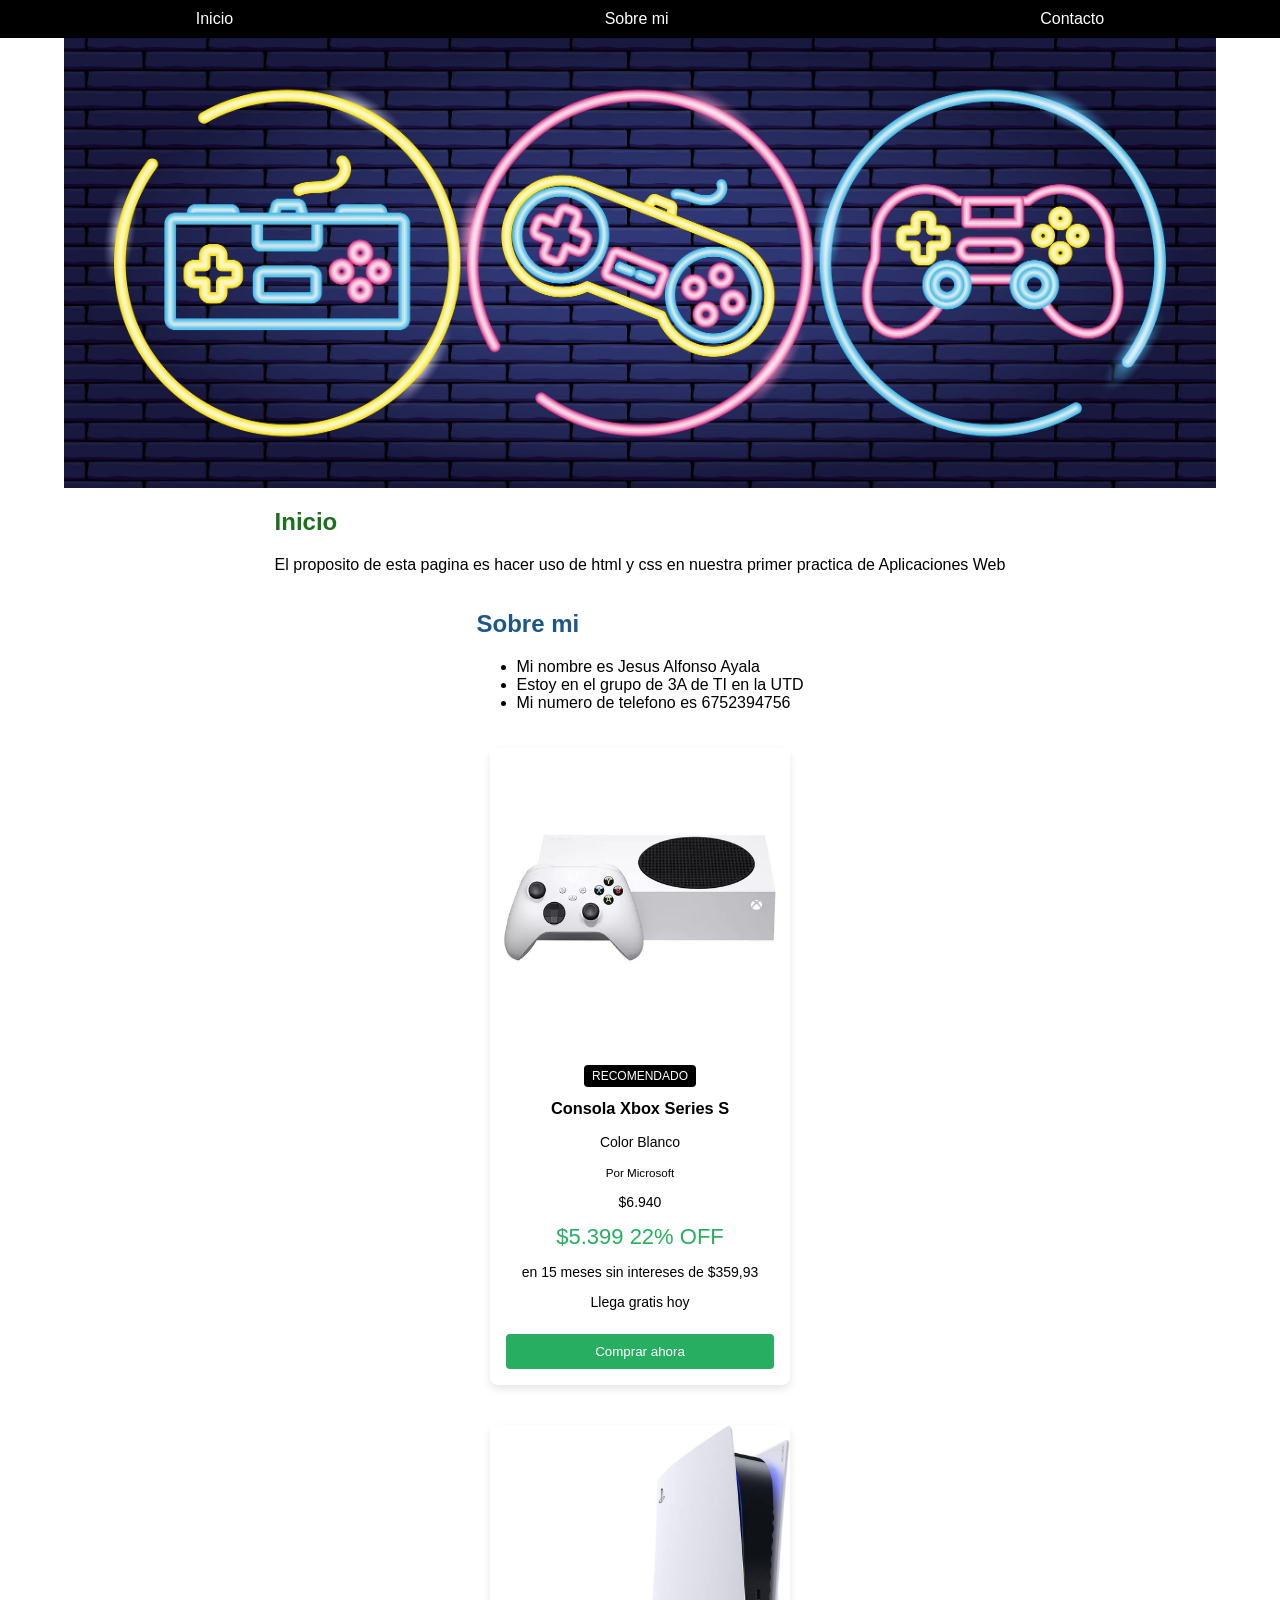
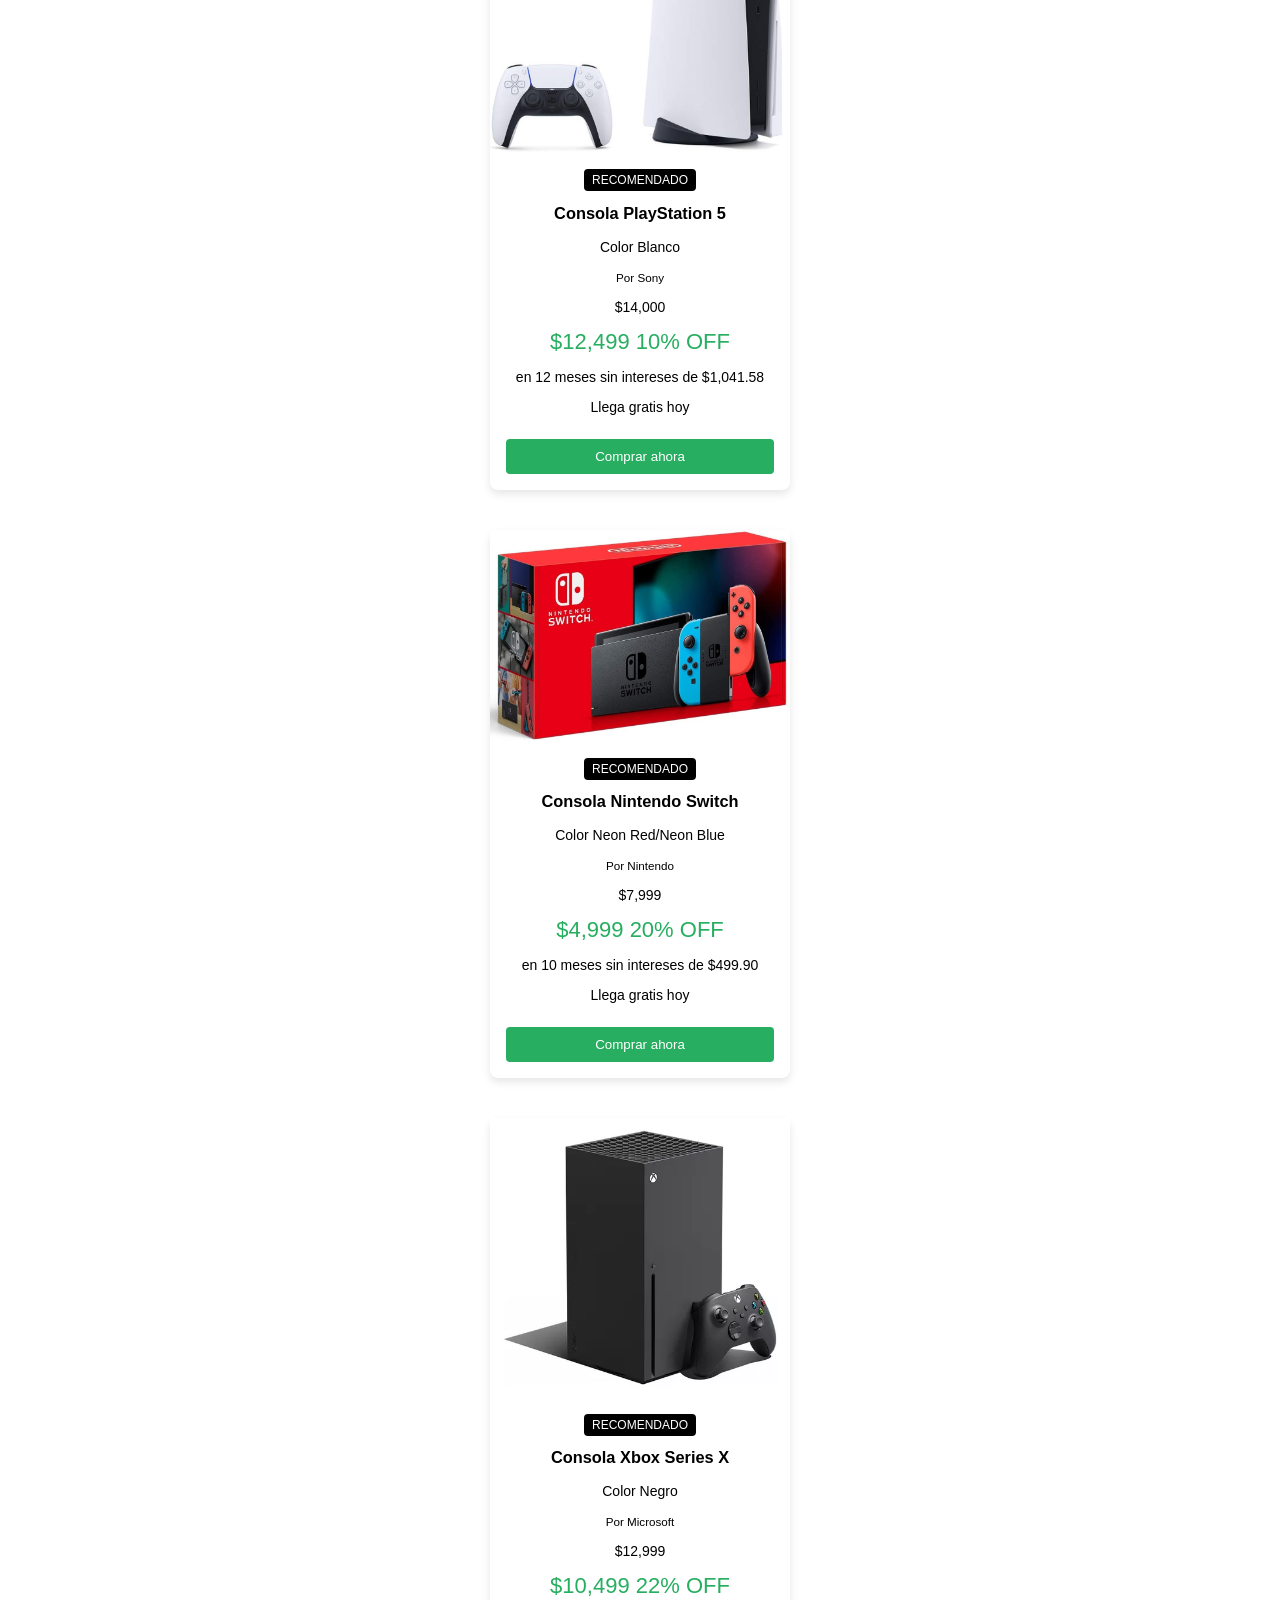
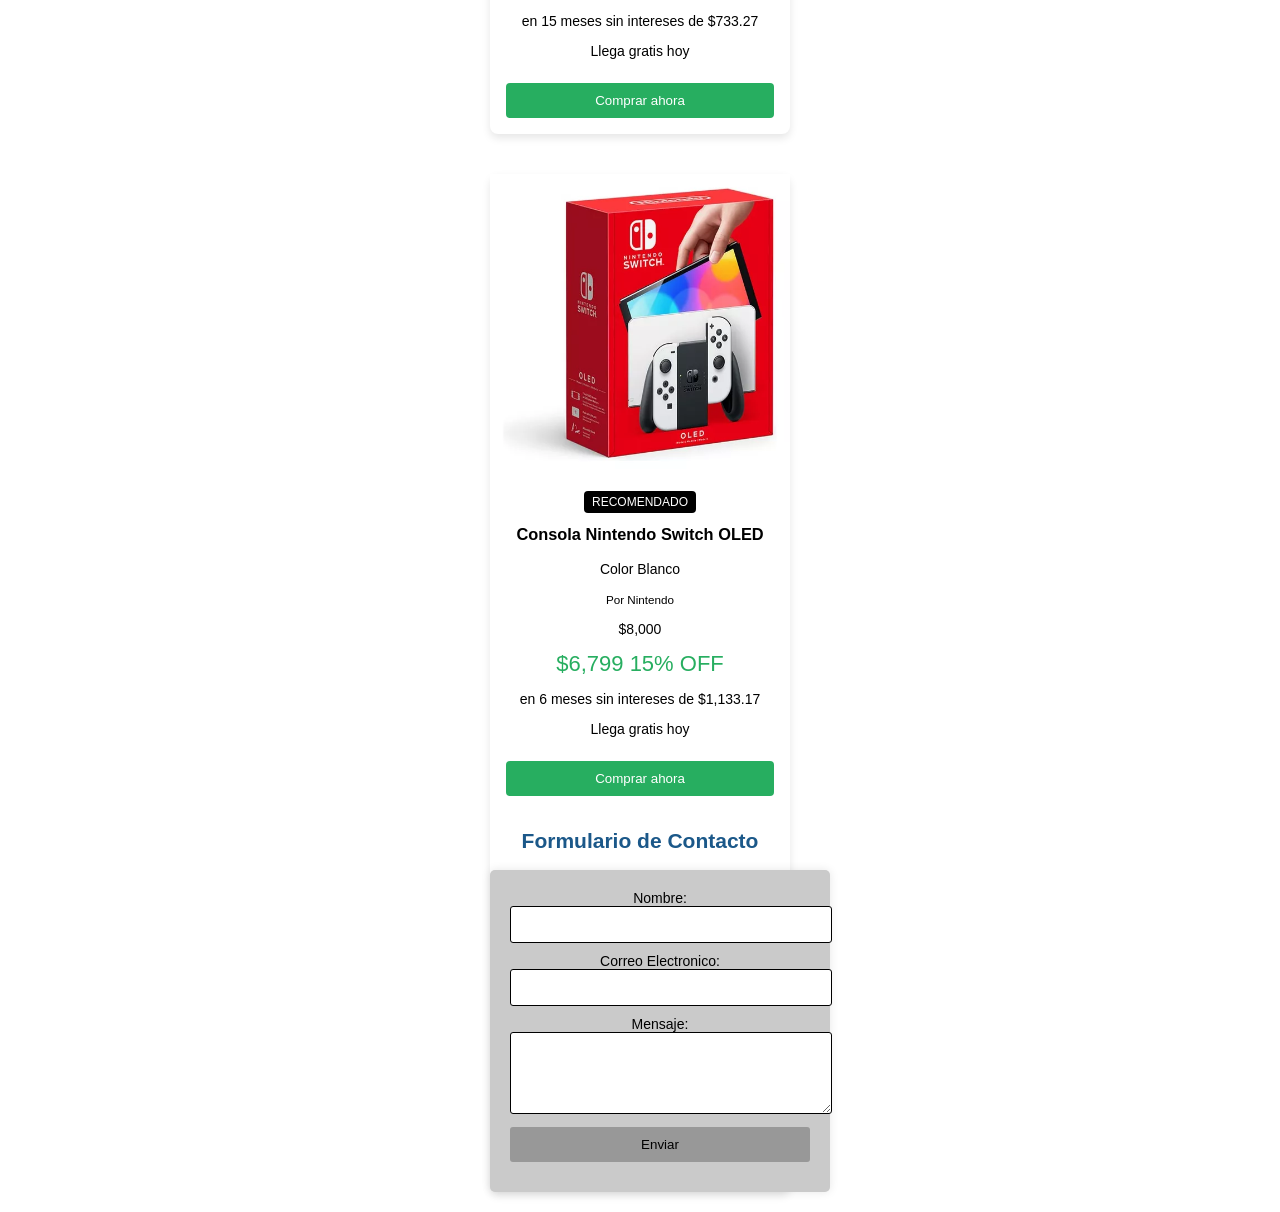
<file: index.html>
<!DOCTYPE html>
<html lang="es">
<head>
    <meta charset="UTF-8">
    <meta name="viewport" content="width=device-width, initial-scale=1.0">
    <title>Practica 1 Aplicaciones Web</title>
    <link rel="stylesheet" href="styles.css">
</head>
<body>

    <!-- Barra de navegación -->
    <nav>
        <ul>
            <li><a href="#">Inicio</a></li>
            <li><a href="#">Sobre mi</a></li>
            <li><a href="#">Contacto</a></li>
        </ul>
    </nav>

    <!-- Contenedor principal -->
    <div class="main-content">
        <div class="carousel-container">
            <div class="carousel">
                <div class="slides fade">
                    <img src="Imagenes/Portada1.jpg" alt="Portada 1">
                </div>
                <div class="slides fade">
                    <img src="Imagenes/Portada2.jpg" alt="Portada 2">
                </div>
                <div class="slides fade">
                    <img src="Imagenes/Portada3.jpg" alt="Portada 3">
                </div>
            </div>
        </div>

        <!-- Sección principal -->
        <section>
            <h1>Inicio</h1>
            <p>El proposito de esta pagina es hacer uso de html y css en nuestra primer practica de Aplicaciones Web</p>
        </section>

        <!-- Sección "Sobre mí" -->
        <section>
            <h2>Sobre mi</h2>
            <ul>
                <li>Mi nombre es Jesus Alfonso Ayala</li>
                <li>Estoy en el grupo de 3A de TI en la UTD</li>
                <li>Mi numero de telefono es 6752394756</li>
            </ul>
        </section>

        <!-- Galería de productos -->
        <section id="galeria-de-productos">
            <div class="product-card">
                <div class="product-image">
                    <img src="Imagenes/Xbox.jpg" alt="Consola Xbox Series S">
                </div>
                <div class="product-details">
                    <span class="recommended">RECOMENDADO</span>
                    <h3>Consola Xbox Series S</h3>
                    <p>Color Blanco</p>
                    <p><small>Por Microsoft</small></p>
                    <p class="original-price">$6.940</p>
                    <p class="current-price">$5.399 <span class="discount">22% OFF</span></p>
                    <p class="installments">en 15 meses sin intereses de $359,93</p>
                    <p class="shipping"><span class="free-shipping">Llega gratis hoy</span> </p>
                    <button class="buy-button">Comprar ahora</button>
                </div>
            </div>
        </section>
                    <div class="product-card">
                        <div class="product-image">
                            <img src="Imagenes/PS5.jpg" alt="Consola PlayStation 5">
                        </div>
                        <div class="product-details">
                            <span class="recommended">RECOMENDADO</span>
                            <h3>Consola PlayStation 5</h3>
                            <p>Color Blanco</p>
                            <p><small>Por Sony</small></p>
                            <p class="original-price">$14,000</p>
                            <p class="current-price">$12,499 <span class="discount">10% OFF</span></p>
                            <p class="installments">en 12 meses sin intereses de $1,041.58</p>
                            <p class="shipping"><span class="free-shipping">Llega gratis hoy</span> </p>
                            <button class="buy-button">Comprar ahora</button>
                        </div>
                    </div>
        
                    <!-- Producto 3 -->
                    <div class="product-card">
                        <div class="product-image">
                            <img src="Imagenes/NSwitch.jpg" alt="Nintendo Switch">
                        </div>
                        <div class="product-details">
                            <span class="recommended">RECOMENDADO</span>
                            <h3>Consola Nintendo Switch</h3>
                            <p>Color Neon Red/Neon Blue</p>
                            <p><small>Por Nintendo</small></p>
                            <p class="original-price">$7,999</p>
                            <p class="current-price">$4,999 <span class="discount">20% OFF</span></p>
                            <p class="installments">en 10 meses sin intereses de $499.90</p>
                            <p class="shipping"><span class="free-shipping">Llega gratis hoy</span> </p>
                            <button class="buy-button">Comprar ahora</button>
                        </div>
                    </div>
        
                    <!-- Producto 4 -->
                    <div class="product-card">
                        <div class="product-image">
                            <img src="Imagenes/Xbox X.jpg" alt="Xbox Series X'">
                        </div>
                        <div class="product-details">
                            <span class="recommended">RECOMENDADO</span>
                            <h3>Consola Xbox Series X</h3>
                            <p>Color Negro</p>
                            <p><small>Por Microsoft</small></p>
                            <p class="original-price">$12,999</p>
                            <p class="current-price">$10,499 <span class="discount">22% OFF</span></p>
                            <p class="installments">en 15 meses sin intereses de $733.27</p>
                            <p class="shipping"><span class="free-shipping">Llega gratis hoy</span> </p>
                            <button class="buy-button">Comprar ahora</button>
                        </div>
                    </div>
        
                    <!-- Producto 5 -->
                    <div class="product-card">
                        <div class="product-image">
                            <img src="Imagenes/NSwitch OLED.jpg" alt="Nintendo Switch OLED">
                        </div>
                        <div class="product-details">
                            <span class="recommended">RECOMENDADO</span>
                            <h3>Consola Nintendo Switch OLED</h3>
                            <p>Color Blanco</p>
                            <p><small>Por Nintendo</small></p>
                            <p class="original-price">$8,000</p>
                            <p class="current-price">$6,799 <span class="discount">15% OFF</span></p>
                            <p class="installments">en 6 meses sin intereses de $1,133.17</p>
                            <p class="shipping"><span class="free-shipping">Llega gratis hoy</span> </p>
                            <button class="buy-button">Comprar ahora</button>
                        </div>

                        <!-- Formulario de contacto -->
        <section>
            <h2>Formulario de Contacto</h2>
            <form action="#" method="post">
                <label for="name">Nombre:</label>
                <input type="text" id="name" name="name" required>
                <br>
                <label for="email">Correo Electronico:</label>
                <input type="email" id="email" name="email" required>
                <br>
                <label for="message">Mensaje:</label>
                <textarea id="message" name="message" rows="4"></textarea>
                <br>
                <input type="submit" value="Enviar">
            </form>
        </section>
    </div>

    <script src="script.js"></script>
</body>
</html>
</file>
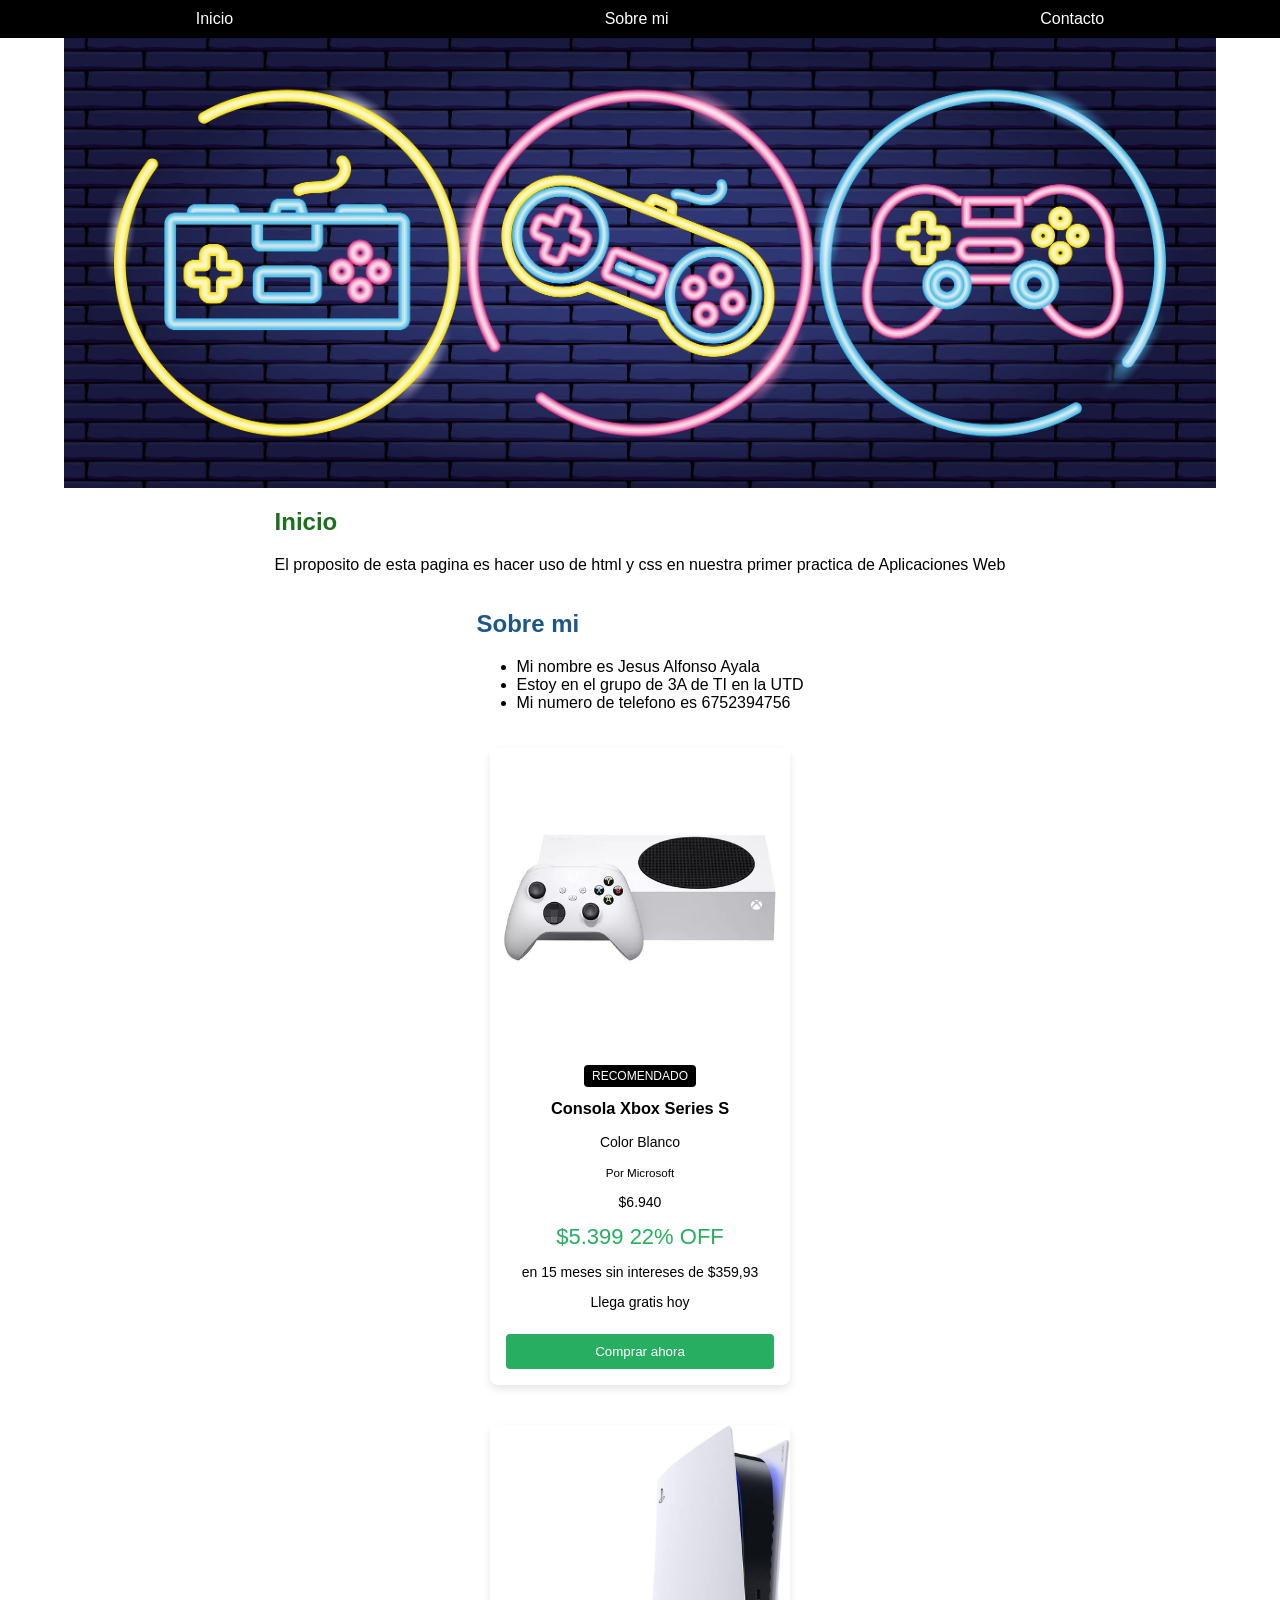
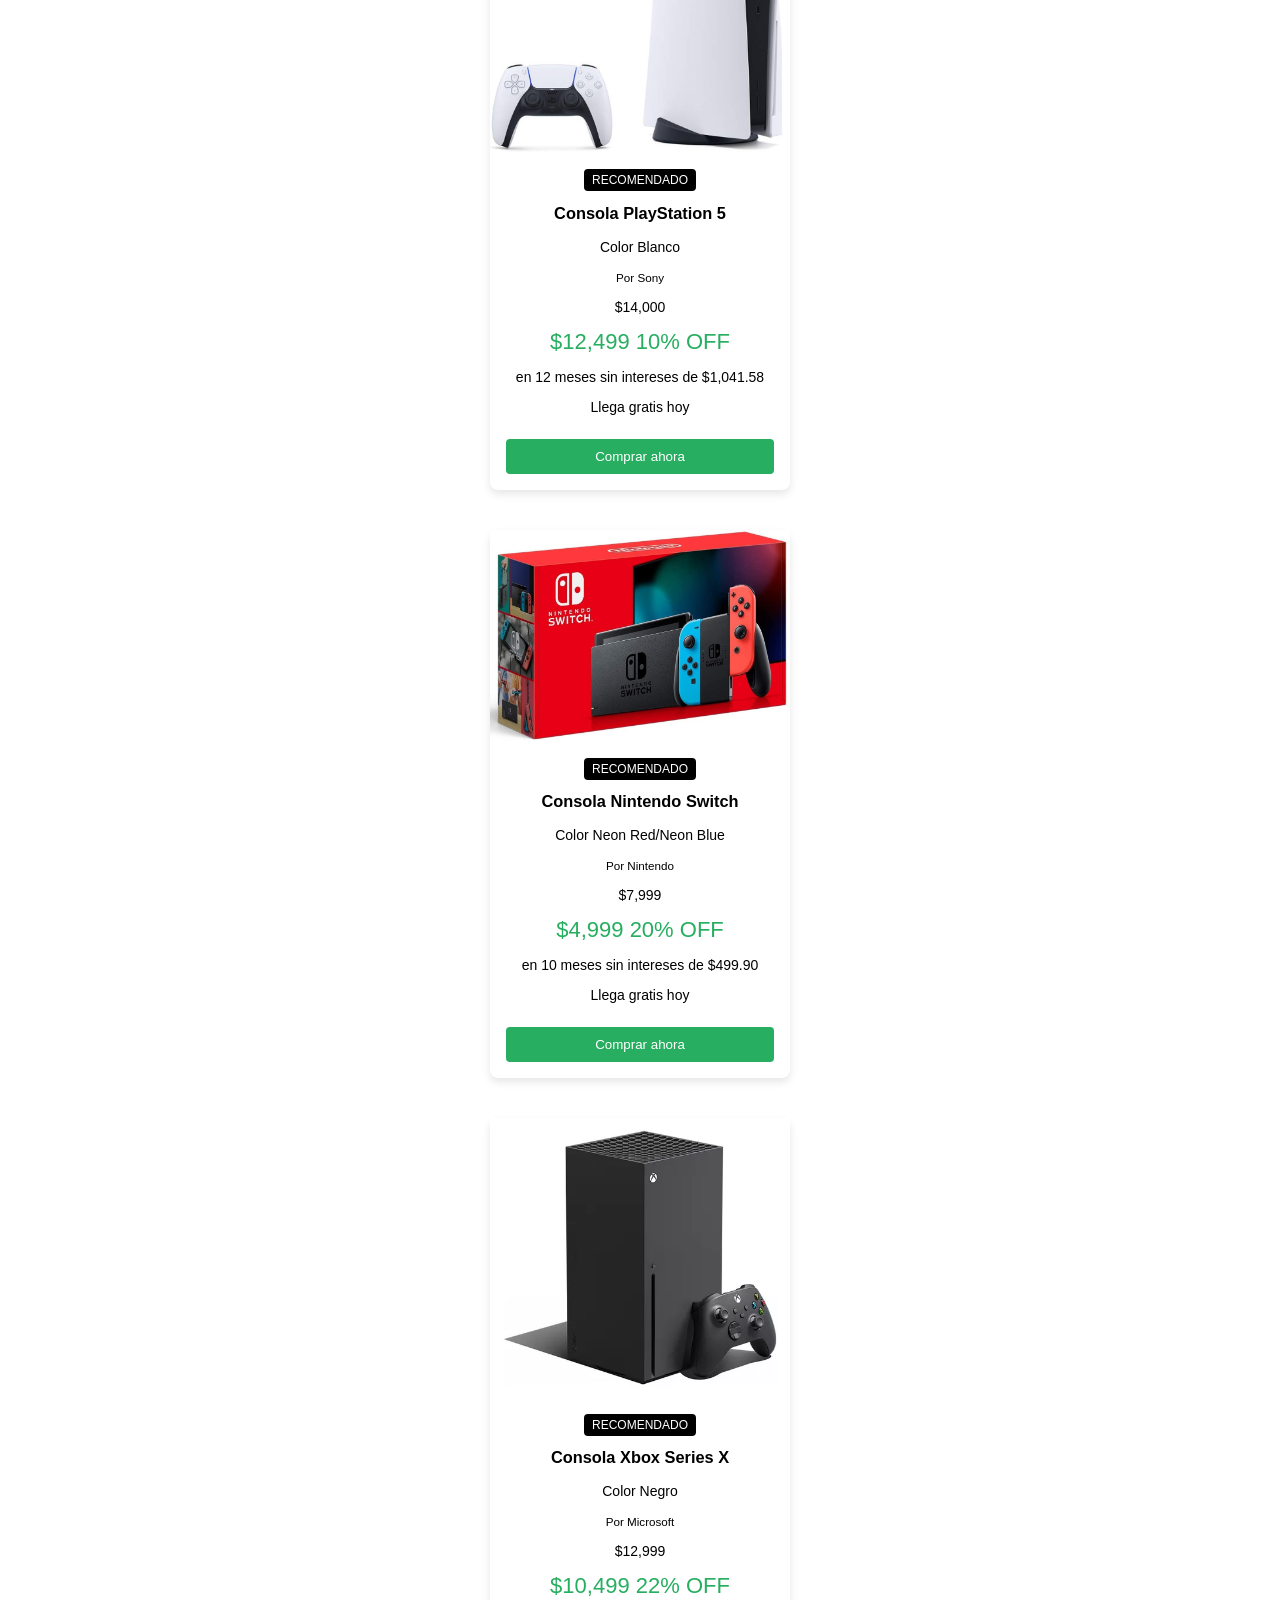
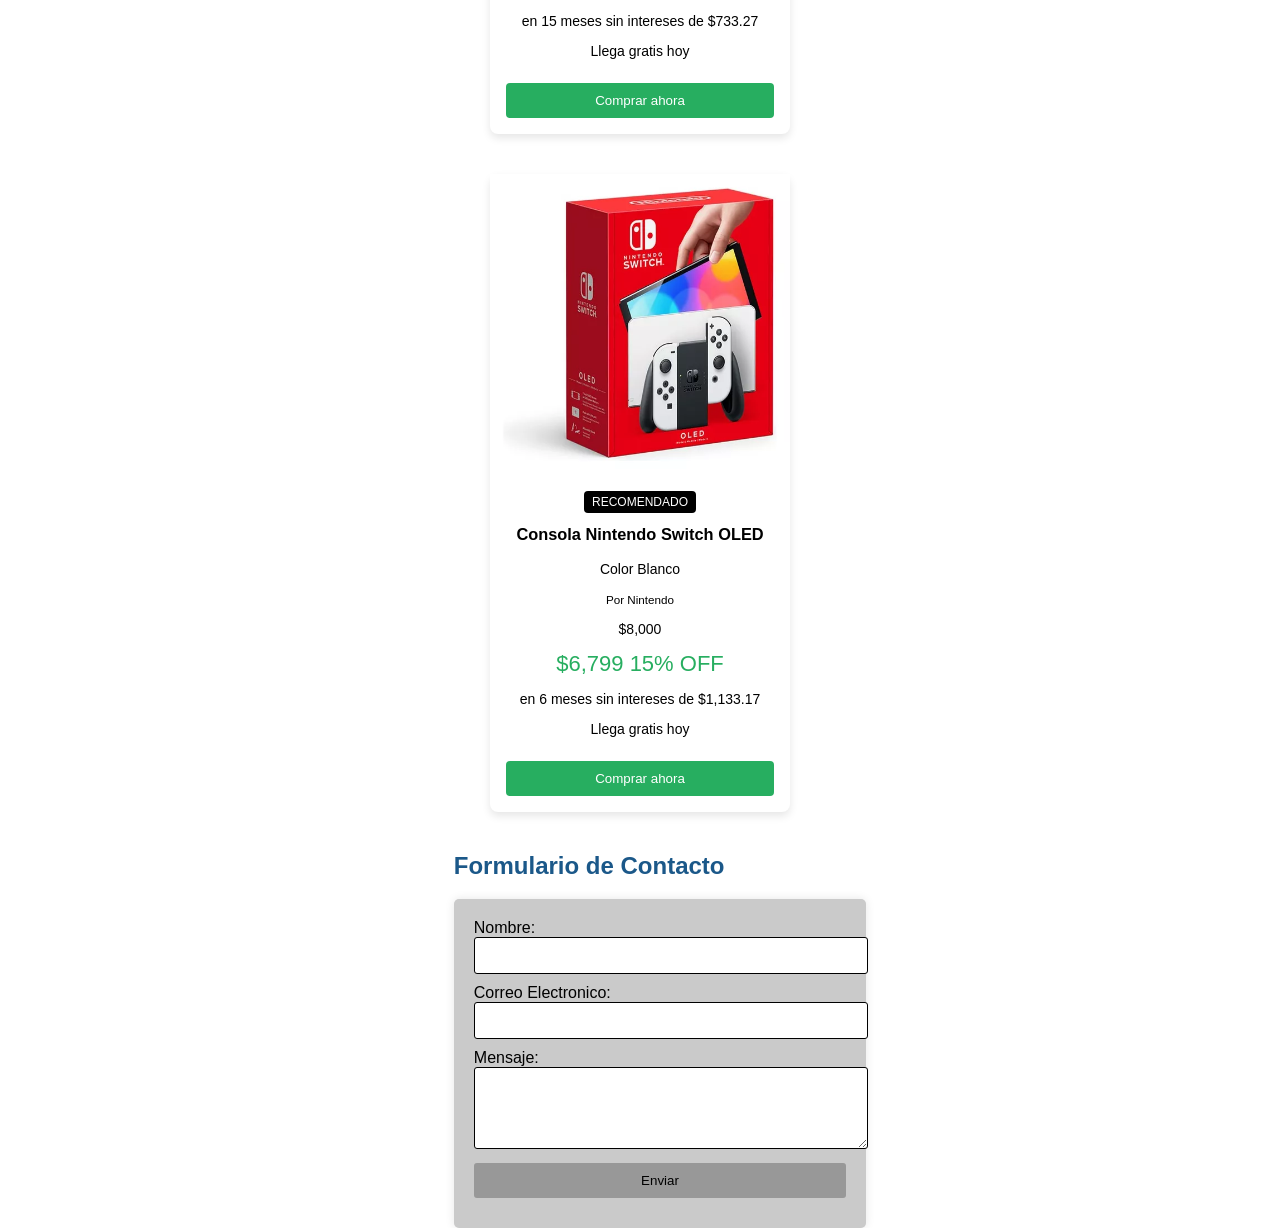
<file: ProyectoAW/productos/Templates/index.html>
<!DOCTYPE html>
<html lang="es">
<head>
    <meta charset="UTF-8">
    <meta name="viewport" content="width=device-width, initial-scale=1.0">
    <title>Practica 1 Aplicaciones Web</title>
    <link rel="stylesheet" href="styles.css">
</head>
<body>

    <!-- Barra de navegación -->
    <nav>
        <ul>
            <li><a href="#">Inicio</a></li>
            <li><a href="#">Sobre mi</a></li>
            <li><a href="#">Contacto</a></li>
        </ul>
    </nav>

    <!-- Contenedor principal -->
    <div class="main-content">
        <div class="carousel-container">
            <div class="carousel">
                <div class="slides fade">
                    <img src="Imagenes/Portada1.jpg" alt="Portada 1">
                </div>
                <div class="slides fade">
                    <img src="Imagenes/Portada2.jpg" alt="Portada 2">
                </div>
                <div class="slides fade">
                    <img src="Imagenes/Portada3.jpg" alt="Portada 3">
                </div>
            </div>
        </div>

        <!-- Sección principal -->
        <section>
            <h1>Inicio</h1>
            <p>El proposito de esta pagina es hacer uso de html y css en nuestra primer practica de Aplicaciones Web</p>
        </section>

        <!-- Sección "Sobre mí" -->
        <section>
            <h2>Sobre mi</h2>
            <ul>
                <li>Mi nombre es Jesus Alfonso Ayala</li>
                <li>Estoy en el grupo de 3A de TI en la UTD</li>
                <li>Mi numero de telefono es 6752394756</li>
            </ul>
        </section>

        <!-- Galería de productos -->
<!-- Producto 1 -->
<div class="product-card">
    <div class="product-image">
        <img src="Imagenes/Xbox.jpg" alt="Consola Xbox Series S">
    </div>
    <div class="product-details">
        <span class="recommended">RECOMENDADO</span>
        <h3>Consola Xbox Series S</h3>
        <p>Color Blanco</p>
        <p><small>Por Microsoft</small></p>
        <p class="original-price">$6.940</p>
        <p class="current-price">$5.399 <span class="discount">22% OFF</span></p>
        <p class="installments">en 15 meses sin intereses de $359,93</p>
        <p class="shipping"><span class="free-shipping">Llega gratis hoy</span> </p>
        <button class="buy-button" onclick="location.href='xbox-series-s.html'">Comprar ahora</button>
    </div>
</div>

<!-- Producto 2 -->
<div class="product-card">
    <div class="product-image">
        <img src="Imagenes/PS5.jpg" alt="Consola PlayStation 5">
    </div>
    <div class="product-details">
        <span class="recommended">RECOMENDADO</span>
        <h3>Consola PlayStation 5</h3>
        <p>Color Blanco</p>
        <p><small>Por Sony</small></p>
        <p class="original-price">$14,000</p>
        <p class="current-price">$12,499 <span class="discount">10% OFF</span></p>
        <p class="installments">en 12 meses sin intereses de $1,041.58</p>
        <p class="shipping"><span class="free-shipping">Llega gratis hoy</span> </p>
        <button class="buy-button" onclick="location.href='ps5.html'">Comprar ahora</button>
    </div>
</div>

<!-- Producto 3 -->
<div class="product-card">
    <div class="product-image">
        <img src="Imagenes/NSwitch.jpg" alt="Nintendo Switch">
    </div>
    <div class="product-details">
        <span class="recommended">RECOMENDADO</span>
        <h3>Consola Nintendo Switch</h3>
        <p>Color Neon Red/Neon Blue</p>
        <p><small>Por Nintendo</small></p>
        <p class="original-price">$7,999</p>
        <p class="current-price">$4,999 <span class="discount">20% OFF</span></p>
        <p class="installments">en 10 meses sin intereses de $499.90</p>
        <p class="shipping"><span class="free-shipping">Llega gratis hoy</span> </p>
        <button class="buy-button" onclick="location.href='nintendo-switch.html'">Comprar ahora</button>
    </div>
</div>

<!-- Producto 4 -->
<div class="product-card">
    <div class="product-image">
        <img src="Imagenes/Xbox X.jpg" alt="Xbox Series X'">
    </div>
    <div class="product-details">
        <span class="recommended">RECOMENDADO</span>
        <h3>Consola Xbox Series X</h3>
        <p>Color Negro</p>
        <p><small>Por Microsoft</small></p>
        <p class="original-price">$12,999</p>
        <p class="current-price">$10,499 <span class="discount">22% OFF</span></p>
        <p class="installments">en 15 meses sin intereses de $733.27</p>
        <p class="shipping"><span class="free-shipping">Llega gratis hoy</span> </p>
        <button class="buy-button" onclick="location.href='xbox-series-x.html'">Comprar ahora</button>
    </div>
</div>

<!-- Producto 5 -->
<div class="product-card">
    <div class="product-image">
        <img src="Imagenes/NSwitch OLED.jpg" alt="Nintendo Switch OLED">
    </div>
    <div class="product-details">
        <span class="recommended">RECOMENDADO</span>
        <h3>Consola Nintendo Switch OLED</h3>
        <p>Color Blanco</p>
        <p><small>Por Nintendo</small></p>
        <p class="original-price">$8,000</p>
        <p class="current-price">$6,799 <span class="discount">15% OFF</span></p>
        <p class="installments">en 6 meses sin intereses de $1,133.17</p>
        <p class="shipping"><span class="free-shipping">Llega gratis hoy</span> </p>
        <button class="buy-button" onclick="location.href='nintendo-switch-oled.html'">Comprar ahora</button>
    </div>
</div>

                        <!-- Formulario de contacto -->
        <section>
            <h2>Formulario de Contacto</h2>
            <form action="#" method="post">
                <label for="name">Nombre:</label>
                <input type="text" id="name" name="name" required>
                <br>
                <label for="email">Correo Electronico:</label>
                <input type="email" id="email" name="email" required>
                <br>
                <label for="message">Mensaje:</label>
                <textarea id="message" name="message" rows="4"></textarea>
                <br>
                <input type="submit" value="Enviar">
            </form>
        </section>
    </div>

    <script src="script.js"></script>
</body>
</html>
</file>
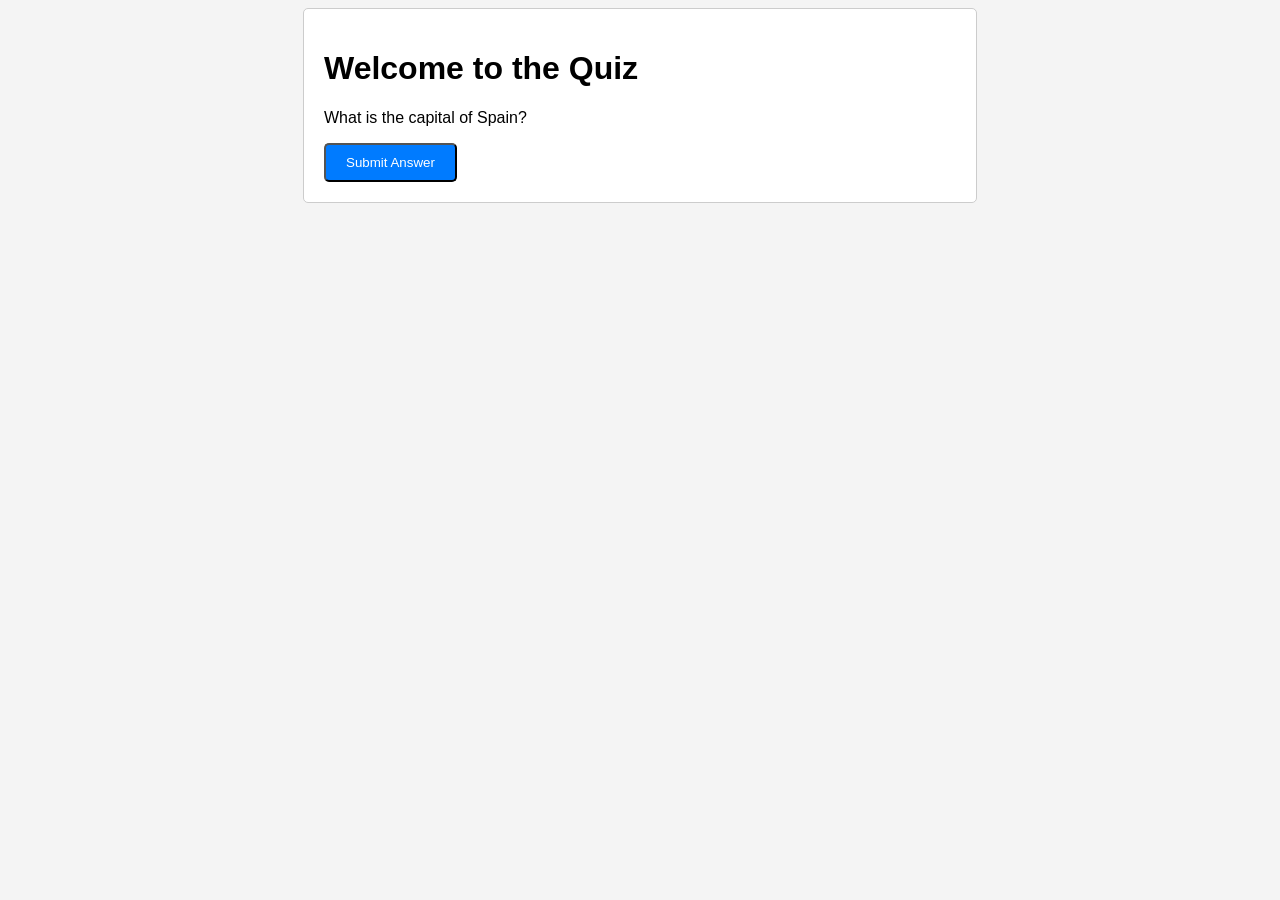
<file: Untitled-1.html>
<!DOCTYPE html>
<html lang="en">
<head>
    <meta charset="UTF-8">
    <meta name="viewport" content="width=device-width, initial-scale=1.0">
    <title> HTML y JavaScript Diagnostico</title>
    <style>
        /* Pregunta: ¿Qué propiedad CSS se usa para cambiar el color de fondo de un elemento? */
        body {
            background-color: #f4f4f4;
            font-family: Arial, sans-serif;
        }

        /* Pregunta: ¿Cómo se centra un div dentro de su contenedor padre horizontalmente? */
        #container {
            width: 50%;
            margin: 0 auto;
            padding: 20px;
            background-color: #fff;
            border: 1px solid #cccccc;
            border-radius: 5px;
        }

        /* Pregunta: ¿Cuál es la diferencia entre 'id' y 'class' en CSS? */
        .button {
            display: inline-block;
            padding: 10px 20px;
            color: #fff;
            background-color: #007bff;
            text-align: center;
            border-radius: 5px;
            text-decoration: none;
            cursor: pointer;
        }
    </style>
</head>
<body>

    <div id="container">
        <h1>Welcome to the Quiz</h1>
        <p id="question">What is the capital of France?</p>
        <button class="button" onclick="checkAnswer()">Submit Answer</button>
    </div>

    <script>
        /* Pregunta: ¿Cuál es la función de 'document.getElementById' en JavaScript? */
        function checkAnswer() {
            /* Pregunta: ¿Qué hace 'prompt' y cómo se puede usar en lugar de 'alert'? */
            let answer = prompt("Enter your answer:");

            /* Pregunta: ¿Cuál es el propósito de la instrucción 'if' en este fragmento de código? */
            if (answer.toLowerCase() === 'paris') {
                alert("Correct!");
            } else {
                alert("Try again!");
            }
        }

        /* Pregunta: ¿Cómo se puede manipular el DOM usando JavaScript para cambiar el contenido de un elemento? */
        document.getElementById("question").innerText = "What is the capital of Spain?";
    </script>

</body>
</html>
</file>
<file: styles.css>
/* Estilos globales */
body {
    font-family: Arial, sans-serif;
    background-color: #ffffff;
    color: #000000;
    margin: 0;
    padding: 0;
}

/* Contenedor principal para centrar los elementos */
.main-content {
    width: 90%;
    margin: 0 auto;
    display: flex;
    flex-direction: column;
    align-items: center;
}

/* Estilos de la barra de navegación */
nav ul {
    list-style: none;
    display: flex;
    justify-content: space-around;
    background-color: #000000;
    padding: 10px;
    width: 100%;
    margin: 0;
}

nav ul li a {
    color: #ffffff;
    text-decoration: none;
    padding: 10px 20px;
}

nav ul li a:hover {
    background-color: #444;
}

/* Estilos para los encabezados */
h1 {
    color: #1a701b;
}

h2 {
    color: #1b5889;
}

/* Estilos del carrusel */
.carousel-container {
    position: relative;
    width: 100%;
    height: 50vh;
    overflow: hidden;
}

.carousel {
    position: relative;
    width: 100%;
    height: 100%;
}

.slides {
    display: none;
    position: absolute;
    width: 100%;
    height: 100%;
}

.slides img {
    width: 100%;
    height: 100%;
    object-fit: cover;
}

/* Estilos de fade */
.fade {
    animation: fadeEffect 1.5s ease-in-out;
}

@keyframes fadeEffect {
    from {opacity: 0.75;}
    to {opacity: 1;}
}

/* Estilos para el formulario */
form {
    background-color: rgb(202, 202, 202);
    padding: 20px;
    border-radius: 5px;
    box-shadow: 0 0 10px rgba(0, 0, 0, 0.1);
    width: 100%;
    max-width: 600px;
}

input, textarea {
    width: 100%;
    padding: 10px;
    margin-bottom: 10px;
    border: 1px solid #000000;
    border-radius: 3px;
}

input[type="submit"] {
    background-color: #989898;
    color: rgb(0, 0, 0);
    border: none;
    cursor: pointer;
}

input[type="submit"]:hover {
    background-color: #5c5c5c;
}

/* Estilos de productos */
.product-card {
    background-color: #fff;
    border-radius: 8px;
    box-shadow: 0 4px 8px rgba(0, 0, 0, 0.1);
    width: 300px;
    text-align: center;
    font-size: 14px;
    margin: 20px;
}

.product-image img {
    width: 100%;
    height: auto;
}

.product-details {
    padding: 16px;
}

.recommended {
    background-color: #000;
    color: #fff;
    padding: 4px 8px;
    font-size: 12px;
    border-radius: 4px;
}

.current-price {
    font-size: 22px;
    color: #27ae60;
    margin: 8px 0;
}

.buy-button {
    background-color: #27ae60;
    color: #fff;
    padding: 10px 20px;
    border: none;
    border-radius: 4px;
    cursor: pointer;
    width: 100%;
    margin-top: 10px;
}

.buy-button:hover {
    background-color: #2ecc71;
}
</file>
<file: ProyectoAW/productos/Templates/styles.css>
/* Estilos globales */
body {
    font-family: Arial, sans-serif;
    background-color: #ffffff;
    color: #000000;
    margin: 0;
    padding: 0;
}

/* Contenedor principal para centrar los elementos */
.main-content {
    width: 90%;
    margin: 0 auto;
    display: flex;
    flex-direction: column;
    align-items: center;
}

/* Estilos de la barra de navegación */
nav ul {
    list-style: none;
    display: flex;
    justify-content: space-around;
    background-color: #000000;
    padding: 10px;
    width: 100%;
    margin: 0;
}

nav ul li a {
    color: #ffffff;
    text-decoration: none;
    padding: 10px 20px;
}

nav ul li a:hover {
    background-color: #444;
}

/* Estilos para los encabezados */
h1 {
    color: #1a701b;
}

h2 {
    color: #1b5889;
}

/* Estilos del carrusel */
.carousel-container {
    position: relative;
    width: 100%;
    height: 50vh;
    overflow: hidden;
}

.carousel {
    position: relative;
    width: 100%;
    height: 100%;
}

.slides {
    display: none;
    position: absolute;
    width: 100%;
    height: 100%;
}

.slides img {
    width: 100%;
    height: 100%;
    object-fit: cover;
}

/* Estilos de fade */
.fade {
    animation: fadeEffect 1.5s ease-in-out;
}

@keyframes fadeEffect {
    from {opacity: 0.75;}
    to {opacity: 1;}
}

/* Estilos para el formulario */
form {
    background-color: rgb(202, 202, 202);
    padding: 20px;
    border-radius: 5px;
    box-shadow: 0 0 10px rgba(0, 0, 0, 0.1);
    width: 100%;
    max-width: 600px;
}

input, textarea {
    width: 100%;
    padding: 10px;
    margin-bottom: 10px;
    border: 1px solid #000000;
    border-radius: 3px;
}

input[type="submit"] {
    background-color: #989898;
    color: rgb(0, 0, 0);
    border: none;
    cursor: pointer;
}

input[type="submit"]:hover {
    background-color: #5c5c5c;
}

/* Estilos de productos */
.product-card {
    background-color: #fff;
    border-radius: 8px;
    box-shadow: 0 4px 8px rgba(0, 0, 0, 0.1);
    width: 300px;
    text-align: center;
    font-size: 14px;
    margin: 20px;
}

.product-image img {
    width: 100%;
    height: auto;
}

.product-details {
    padding: 16px;
}

.recommended {
    background-color: #000;
    color: #fff;
    padding: 4px 8px;
    font-size: 12px;
    border-radius: 4px;
}

.current-price {
    font-size: 22px;
    color: #27ae60;
    margin: 8px 0;
}

.buy-button {
    background-color: #27ae60;
    color: #fff;
    padding: 10px 20px;
    border: none;
    border-radius: 4px;
    cursor: pointer;
    width: 100%;
    margin-top: 10px;
}

.buy-button:hover {
    background-color: #2ecc71;
}
</file>
